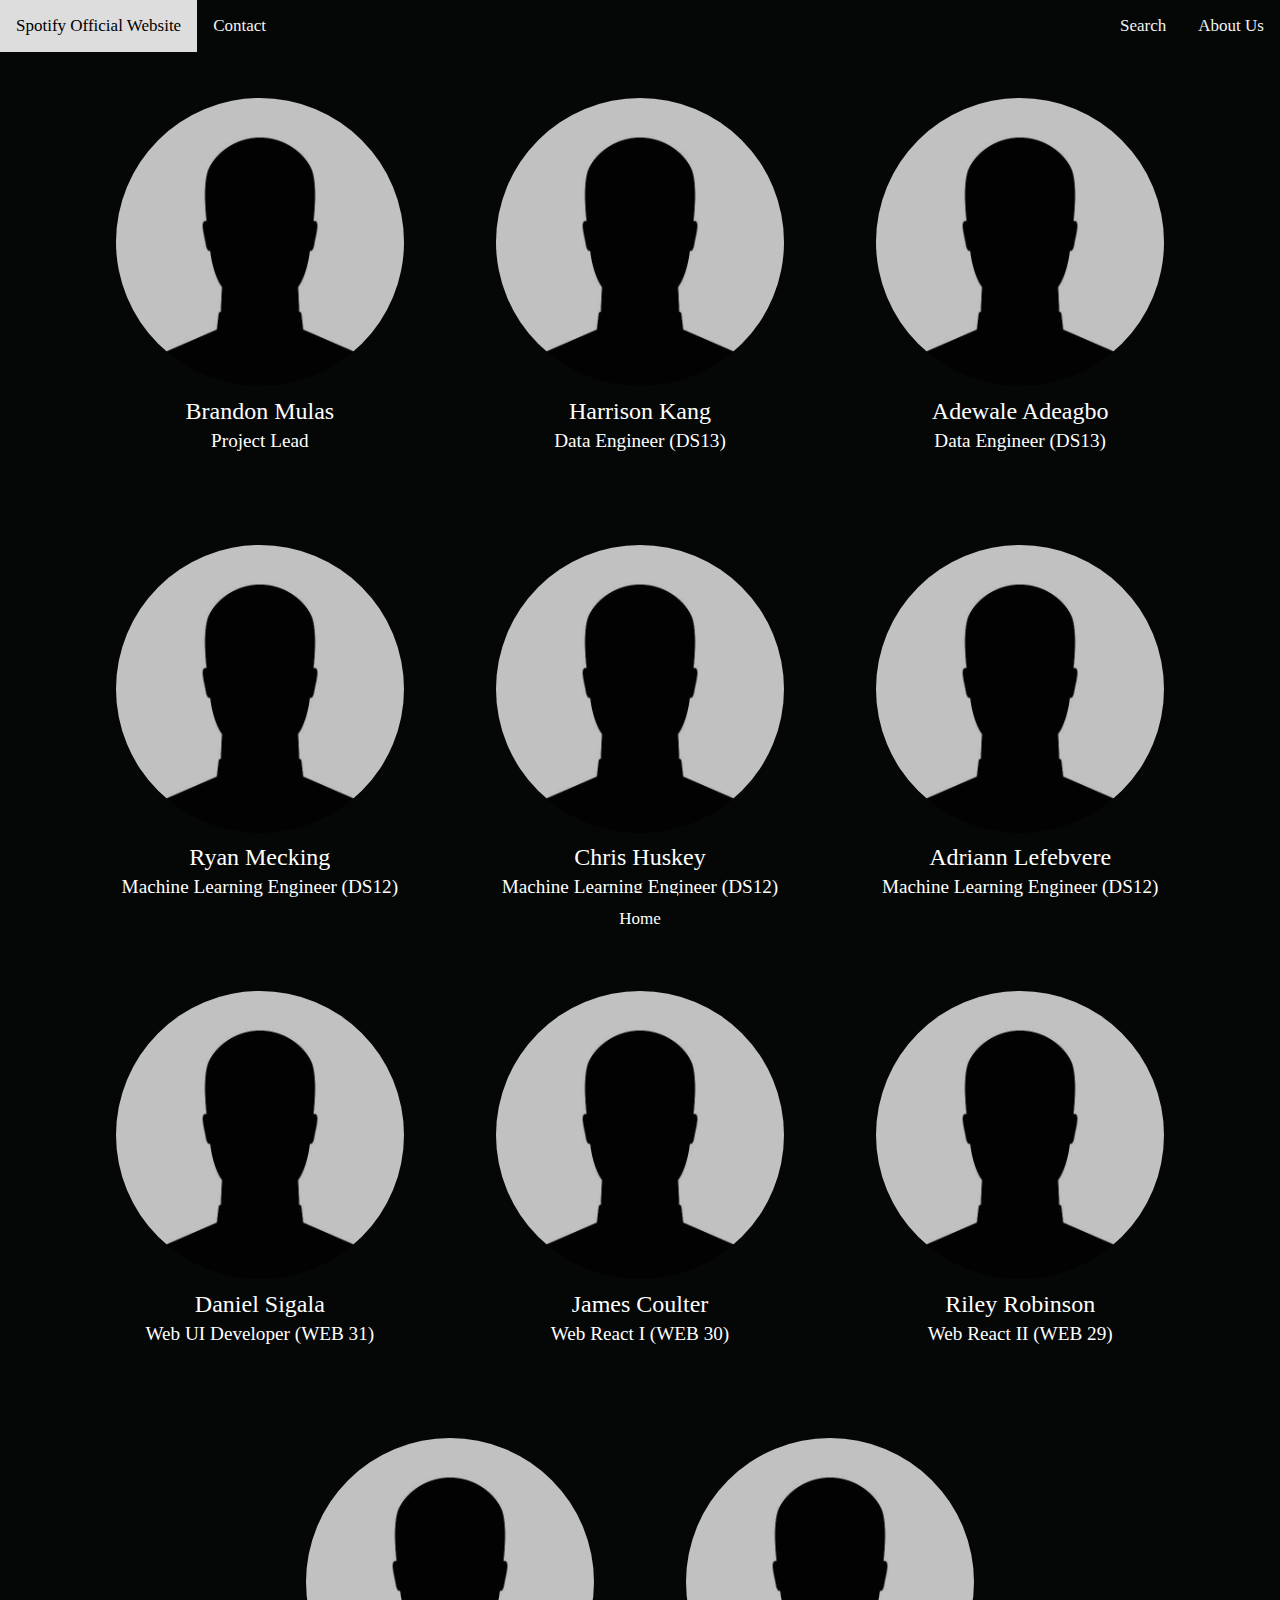
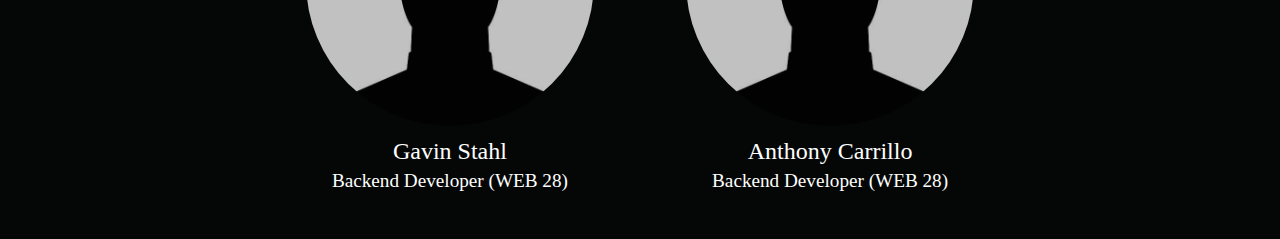
<file: spotify/about.html>
<!DOCTYPE html>
<html lang="en">
  <head>
    <meta charset="UTF-8" />
    <link rel="stylesheet" type="text/css" href="style/about.css" />
    <meta name="viewport" content="width=device-width, initial-scale=1.0" />
    <title>Spotify About Us</title>
  </head>

<body>

<!-- Top navigation -->
<div class="topnav" >

    <!-- Centered link -->
    <div class="topnav-centered">
      <a href="index.html" class="active">Home</a>
    </div>
  
    <!-- Left-aligned links (default) -->
    <a href="https://www.spotify.com/us/">Spotify Official Website</a>
    <a href="#">Contact</a>
  
    <!-- Right-aligned links -->
    <div class="topnav-right">
      <a href="#">Search</a>
      <a href="about.html">About Us</a>
    </div>


    <div class="bioSection">
      <div class="teamMember">
        <img src="style/stock.jpg" class="bioPic" />
        <h2>Brandon Mulas</h2>
        <h3>Project Lead</h3>
      </div>

      <div class="teamMember">
        <img src="style/stock.jpg" class="bioPic" />
        <h2>Harrison Kang</h2>
        <h3>Data Engineer (DS13)</h3>
      </div>

      <div class="teamMember">
        <img src="style/stock.jpg" class="bioPic" />
        <h2>Adewale Adeagbo</h2>
        <h3>Data Engineer (DS13)</h3>
      </div>

      <div class="teamMember">
        <img src="style/stock.jpg" class="bioPic"/>
        <h2>Ryan Mecking</h2>
        <h3>Machine Learning Engineer (DS12)</h3>
      </div>

      <div class="teamMember">
        <img src="style/stock.jpg" class="bioPic" />
        <h2>Chris Huskey</h2>
        <h3>Machine Learning Engineer (DS12)</h3>
      </div>

      <div class="teamMember">
        <img src="style/stock.jpg" class="bioPic" />
        <h2>Adriann Lefebvere</h2>
        <h3>Machine Learning Engineer (DS12)</h3>
      </div>

      <div class="teamMember">
        <img src="style/stock.jpg" class="bioPic"/>
        <h2>Daniel Sigala</h2>
        <h3>Web UI Developer (WEB 31)</h3>
      </div>

      <div class="teamMember">
        <img src="style/stock.jpg" class="bioPic"/>
        <h2>James Coulter</h2>
        <h3>Web React I (WEB 30)</h3>
      </div>

      <div class="teamMember">
        <img src="style/stock.jpg" class="bioPic"/>
        <h2>Riley Robinson</h2>
        <h3>Web React II (WEB 29)</h3>
      </div>

      <div class="teamMember">
        <img src="style/stock.jpg" class="bioPic"/>
        <h2>Gavin Stahl</h2>
        <h3>Backend Developer (WEB 28)</h3>
      </div>

      <div class="teamMember">
        <img src="style/stock.jpg" class="bioPic"/>
        <h2>Anthony Carrillo</h2>
        <h3>Backend Developer (WEB 28)</h3>
      </div>


     
    </div>
  </body>
</html>
</file>
<file: spotify/style/about.css>
html,
body,
div,
span,
applet,
object,
iframe,
h1,
h2,
h3,
h4,
h5,
h6,
p,
blockquote,
pre,
a,
abbr,
acronym,
address,
big,
cite,
code,
del,
dfn,
em,
img,
ins,
kbd,
q,
s,
samp,
small,
strike,
strong,
sub,
sup,
tt,
var,
b,
u,
i,
center,
dl,
dt,
dd,
ol,
ul,
li,
fieldset,
form,
label,
legend,
table,
caption,
tbody,
tfoot,
thead,
tr,
th,
td,
article,
aside,
canvas,
details,
embed,
figure,
figcaption,
footer,
header,
hgroup,
menu,
nav,
output,
ruby,
section,
summary,
time,
mark,
audio,
video {
  margin: 0;
  padding: 0;
  border: 0;
  font-size: 100%;
  font: inherit;
  vertical-align: baseline;
}
/* HTML5 display-role reset for older browsers */
article,
aside,
details,
figcaption,
figure,
footer,
header,
hgroup,
menu,
nav,
section {
  display: block;
}
body {
  line-height: 1.5rem;
  background-color: #050706; 
  /* #050706 */
}

  /* Add a black background color to the top navigation */
.topnav {
    position: relative;
    background-color: #050706;
    overflow: hidden;
  }
  
  /* Style the links inside the navigation bar */
  .topnav a {
    float: left;
    color: #f2f2f2;
    text-align: center;
    padding: 14px 16px;
    text-decoration: none;
    font-size: 17px;
  }
  
  /* Change the color of links on hover */
  .topnav a:hover {
    background-color: #ddd;
    color: black;
  }
  
  /* Add a color to the active/current link */
  .topnav a.active {
    background-color: #050706;
    color: white;
  }
  
  /* Centered section inside the top navigation */
  .topnav-centered a {
    float: none;
    position: absolute;
    top: 50%;
    left: 50%; 
    transform: translate(-50%, -50%);
  }
  
  /* Right-aligned section inside the top navigation */
  .topnav-right {
    float: right;
  }
  
  /* Responsive navigation menu - display links on top of each other instead of next to each other (for mobile devices) */
  @media screen and (max-width: 600px) {
    .topnav a, .topnav-right {
      float: none;
      display: block;
    }
  
    .topnav-centered a {
      position: relative;
      top: 0;
      left: 0;
      transform: none;
    }
  }
  .logo_image{
        display: block;
        margin-left: auto;
        margin-right: auto;
        width: 50%;
  }
  .section_text{
      color: white;
  }

  .primary_header_title{
    color: white;
  }

.header{
    padding: 60px;
    text-align: center;
    background: #050706;
    color: white;
    font-size: 40px;
}
.section_text{
    padding: 60px;
    text-align: center;
    background: #050706;
    color: white;
    font-size: 20px;
}


/* bios begining */


.bioSection {
    display: flex;
    flex-direction: row;
    justify-content: center;
    align-items: center;
    width: 90%;
    flex-wrap: wrap;
    margin: 0 auto;
  }
  .bioSection .teamMember {
    width: 25%;
    margin: 4%;
  }
  .bioSection .teamMember:hover {
    -webkit-transform: scale(1.1);
    -ms-transform: scale(1.1);
    transform: scale(1.1);
  }
  @media (max-width: 1000px) {
    .bioSection .teamMember {
      width: 35%;
    }
  }
  @media (max-width: 500px) {
    .bioSection .teamMember {
      width: 70%;
    }
  }
  .bioSection .teamMember h2 {
    font-size: 1.5rem;
    margin: 2%;
    text-align: center;
    color: white;
  }
  .bioSection .teamMember h3 {
    font-size: 1.2rem;
    text-align: center;
    color: white;
  }
  .bioSection .teamMember img {
    border-radius: 50%;
    width: 100%;
    opacity: 75%;
  }
  .bioSection .teamMember img:hover {
    opacity: 100%;
    border: 4px solid #1DB954;
  }
</file>
